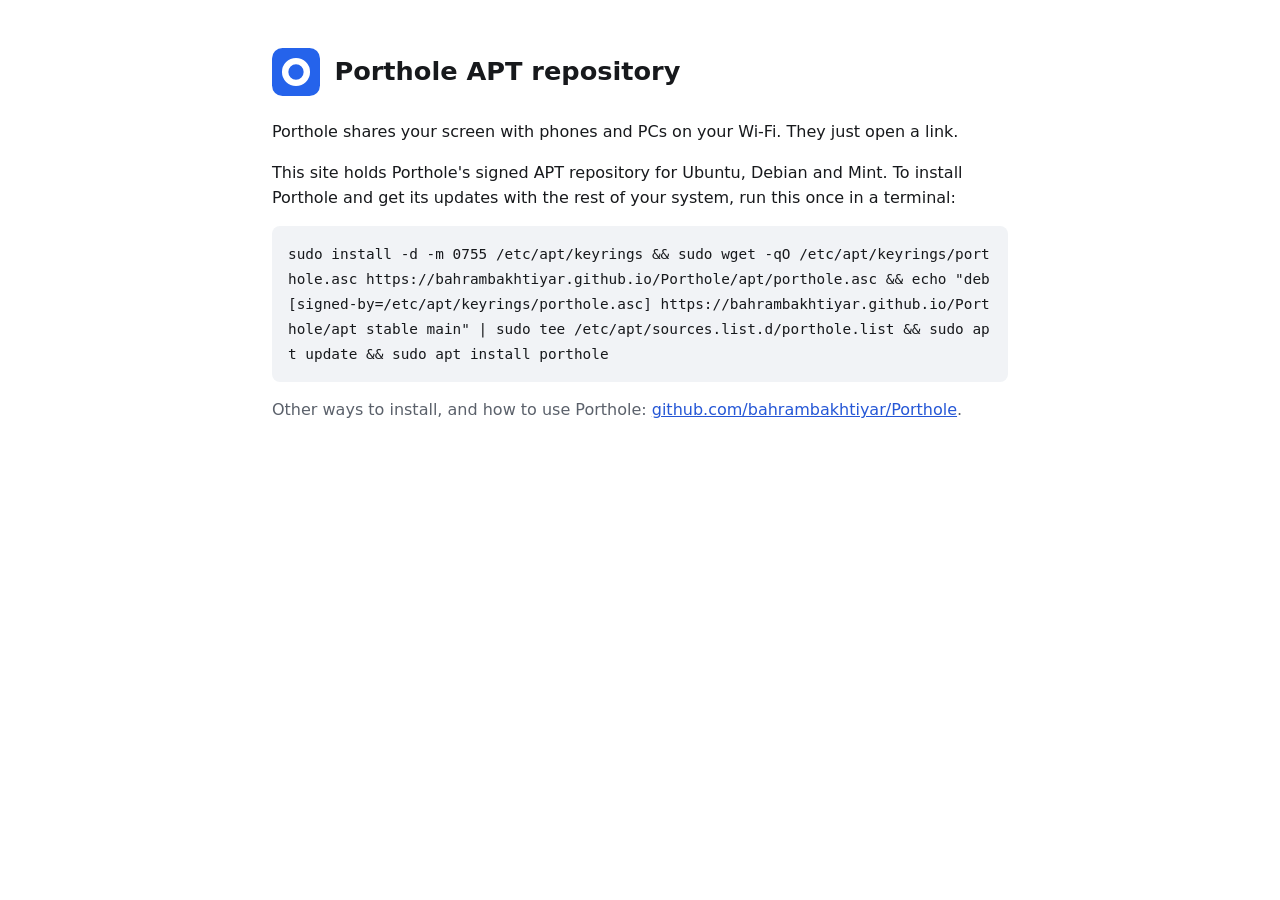
<file: packaging/apt/index.html>
<!doctype html>
<html lang="en">
<head>
<meta charset="utf-8">
<meta name="viewport" content="width=device-width, initial-scale=1">
<title>Porthole APT repository</title>
<meta name="color-scheme" content="light dark">
<link rel="icon" href="data:image/svg+xml,%3Csvg xmlns='http://www.w3.org/2000/svg' viewBox='0 0 64 64'%3E%3Crect width='64' height='64' rx='14' fill='%232563eb'/%3E%3Ccircle cx='32' cy='32' r='14.45' fill='none' stroke='%23ffffff' stroke-width='8.5'/%3E%3C/svg%3E">
<style>
  :root { --bg: #ffffff; --text: #17191c; --muted: #5b616b; --code-bg: #f1f3f6; --accent: #2557d6; }
  @media (prefers-color-scheme: dark) {
    :root { --bg: #131416; --text: #e8eaed; --muted: #a3a9b3; --code-bg: #1e2023; --accent: #7fa8ff; }
  }
  body { margin: 0; background: var(--bg); color: var(--text); font: 16px/1.55 system-ui, sans-serif; }
  main { max-width: 46rem; margin: 0 auto; padding: 3rem 1rem; }
  header { display: flex; align-items: center; gap: 0.9rem; margin-bottom: 1.5rem; }
  h1 { font-size: 1.6rem; margin: 0; }
  p { margin: 0 0 1rem; }
  .muted { color: var(--muted); }
  pre { background: var(--code-bg); padding: 1rem; border-radius: 8px; overflow-x: auto; white-space: pre-wrap; word-break: break-all; }
  code { font: 0.9rem/1.5 ui-monospace, monospace; }
  a { color: var(--accent); }
</style>
</head>
<body>
<main>
  <header>
    <svg width="48" height="48" viewBox="0 0 64 64" aria-hidden="true">
      <rect width="64" height="64" rx="14" fill="#2563eb"/>
      <circle cx="32" cy="32" r="14.45" fill="none" stroke="#ffffff" stroke-width="8.5"/>
    </svg>
    <h1>Porthole APT repository</h1>
  </header>
  <p>Porthole shares your screen with phones and PCs on your Wi-Fi. They just open a link.</p>
  <p>This site holds Porthole's signed APT repository for Ubuntu, Debian and Mint. To install Porthole and get its updates with the rest of your system, run this once in a terminal:</p>
  <pre><code>sudo install -d -m 0755 /etc/apt/keyrings &amp;&amp; sudo wget -qO /etc/apt/keyrings/porthole.asc https://bahrambakhtiyar.github.io/Porthole/apt/porthole.asc &amp;&amp; echo "deb [signed-by=/etc/apt/keyrings/porthole.asc] https://bahrambakhtiyar.github.io/Porthole/apt stable main" | sudo tee /etc/apt/sources.list.d/porthole.list &amp;&amp; sudo apt update &amp;&amp; sudo apt install porthole</code></pre>
  <p class="muted">Other ways to install, and how to use Porthole: <a href="https://github.com/bahrambakhtiyar/Porthole#install">github.com/bahrambakhtiyar/Porthole</a>.</p>
</main>
</body>
</html>
</file>
